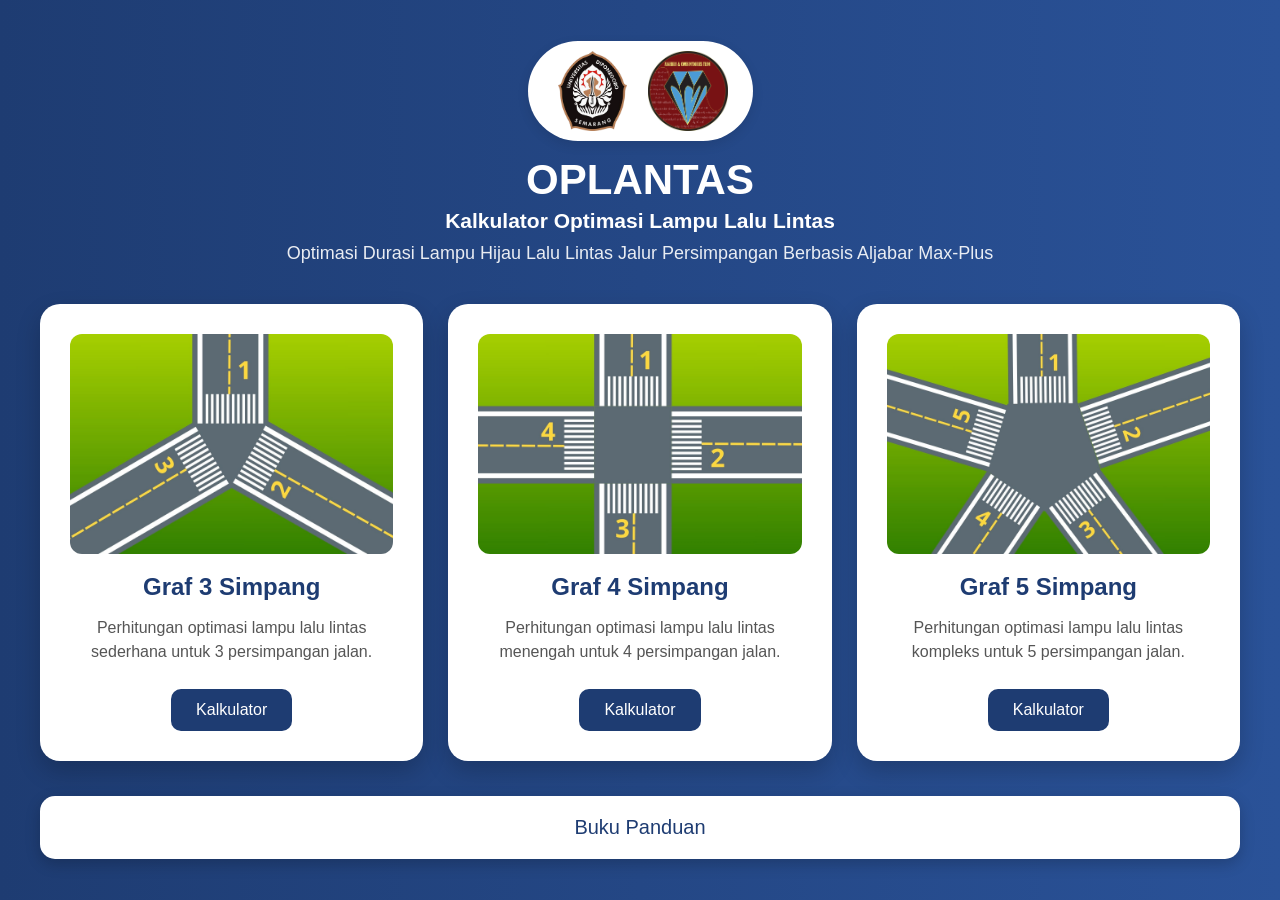
<file: index.html>
<!-- index.html -->
<!DOCTYPE html>
<html lang="id">
<head>
  <meta charset="UTF-8" />
  <meta name="viewport" content="width=device-width, initial-scale=1.0"/>
  <title>Kalkulator Lampu Lalu Lintas</title>
  <link rel="stylesheet" href="style.css" />
</head>
<body>

  <div class="container">
    <header class="header">
        <div class="logo-container">
            <img src="logoundip.png" alt="Logo Undip" class="logo">
            <img src="LogoAK.png" alt="Logo AK" class="logo">
        </div>
        <h1>OPLANTAS</h1>
        <h2>Kalkulator Optimasi Lampu Lalu Lintas</h2>
        <p>Optimasi Durasi Lampu Hijau Lalu Lintas Jalur Persimpangan Berbasis Aljabar Max-Plus</p>
    </header>

    <div class="menu-grid">
      <div class="card">
        <img src="jalur3simpang.jpg" alt="Lampu Lalu Lintas" class="image">
        <h2>Graf 3 Simpang</h2>
        <p>Perhitungan optimasi lampu lalu lintas sederhana untuk 3 persimpangan jalan.</p>
        <button onclick="pilihGraf(3)">Kalkulator</button>
      </div>

      <div class="card">
        <img src="jalur4simpang.jpg" alt="Lampu Lalu Lintas" class="image">
        <h2>Graf 4 Simpang</h2>
        <p>Perhitungan optimasi lampu lalu lintas menengah untuk 4 persimpangan jalan.</p>
        <button onclick="pilihGraf(4)">Kalkulator</button>
      </div>

      <div class="card">
        <img src="jalur5simpang.jpg" alt="Lampu Lalu Lintas" class="image">
        <h2>Graf 5 Simpang</h2>
        <p>Perhitungan optimasi lampu lalu lintas kompleks untuk 5 persimpangan jalan.</p>
        <button onclick="pilihGraf(5)">Kalkulator</button>
      </div>
    </div>

    <div onclick="window.location.href='Bukpan.html'" class="panduan" id="hasilMenu">Buku Panduan</div>
  </div>

  <script src="script.js"></script>
</body>
</html>
</file>
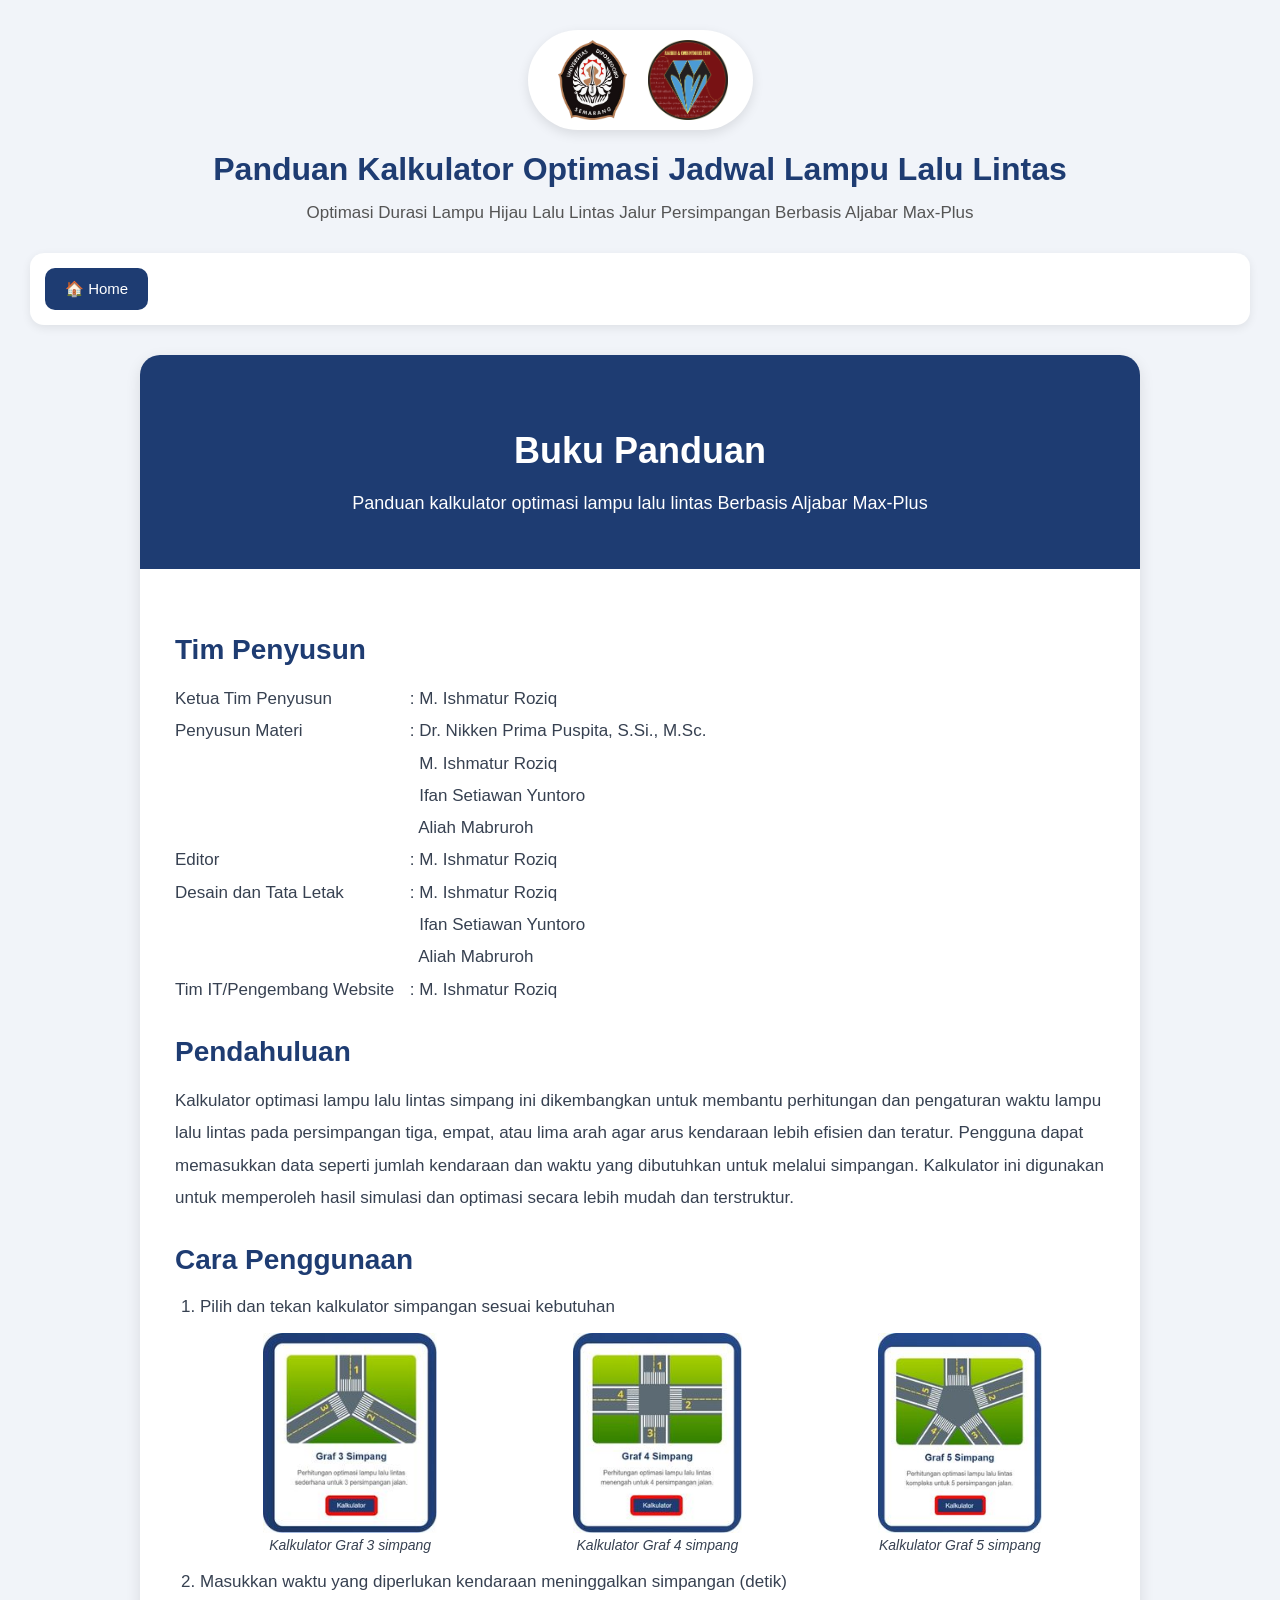
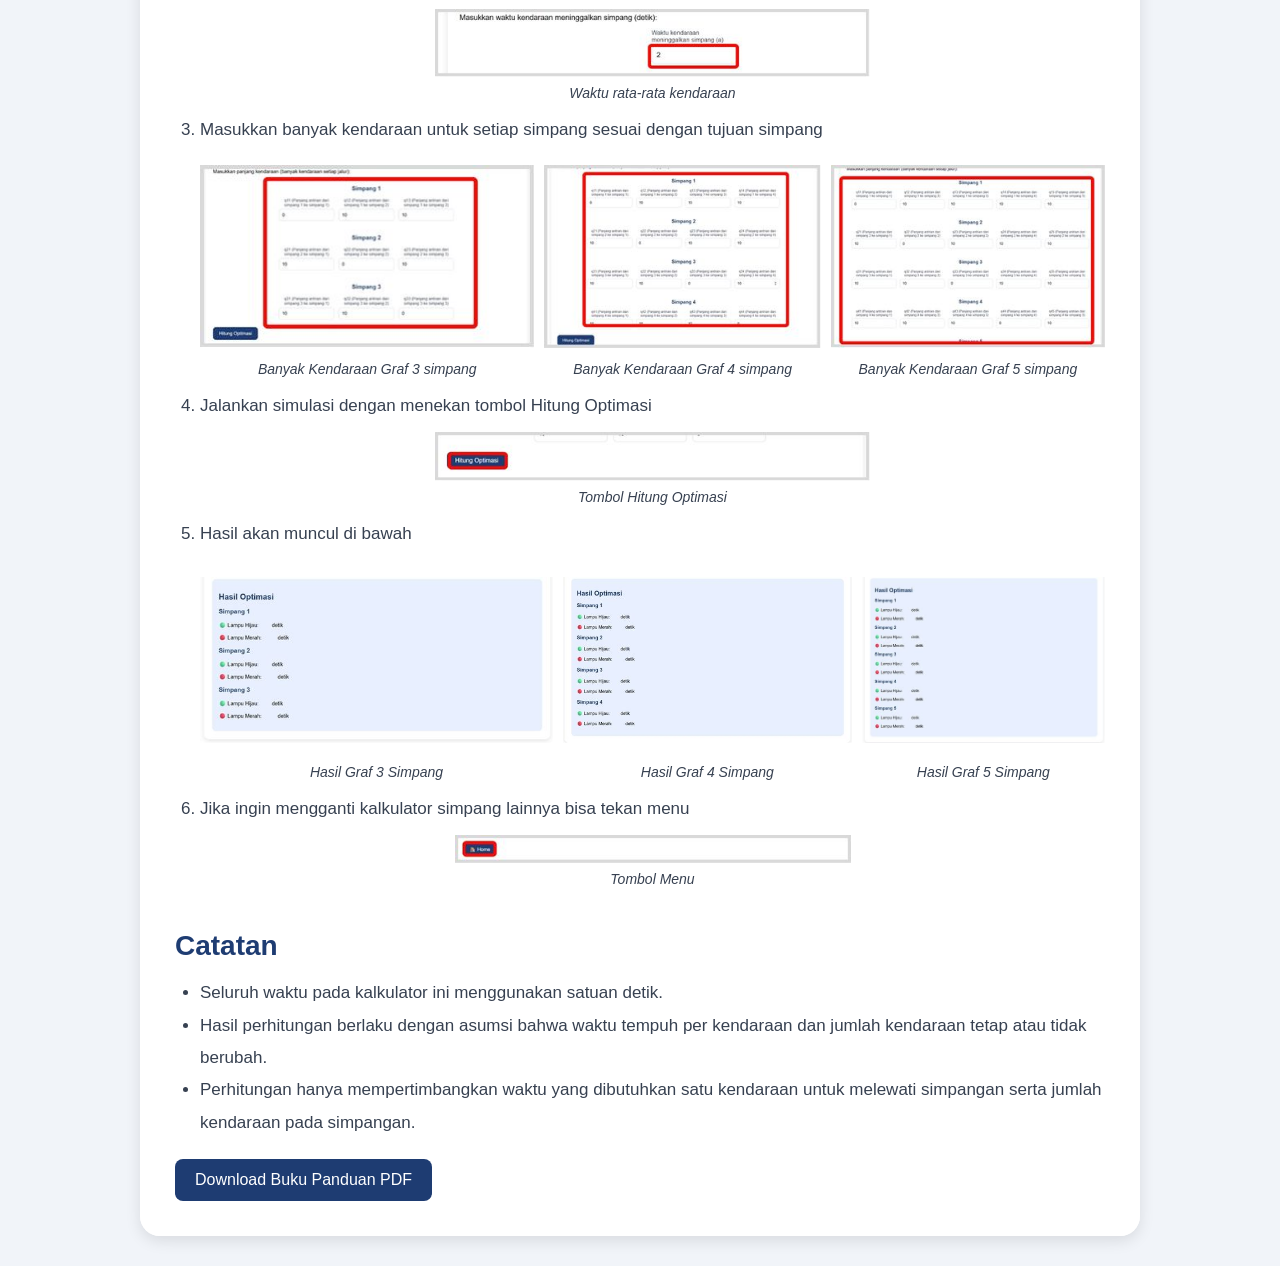
<file: Bukpan.html>
<!DOCTYPE html>
<html lang="id">
<head>
  <meta charset="UTF-8">
  <meta name="viewport" content="width=device-width, initial-scale=1.0">
  <title>Buku Panduan</title>
  <link rel="stylesheet" href="style2.css">
</head>

<body>
  <header class="header">
    <div class="logo-container">
      <img src="logoundip.png" alt="Logo Undip" class="logo">
      <img src="LogoAK.png" alt="Logo AK" class="logo">
    </div>

    <h1>Panduan Kalkulator Optimasi Jadwal Lampu Lalu Lintas</h1>
    <p>Optimasi Durasi Lampu Hijau Lalu Lintas Jalur Persimpangan Berbasis Aljabar Max-Plus</p>

  </header>

  <div class="filter-btns">
    <button onclick="window.location.href='index.html'">🏠 Home</button>
  </div>

  <div class="book">
    <div class="book-cover">

      <h1 id="judulBuku">Buku Panduan</h1>
      <p id="deskripsiBuku">Panduan kalkulator optimasi lampu lalu lintas Berbasis Aljabar Max-Plus</p>

    </div>

    <div class="book-content">
      <div>
      <h2>Tim Penyusun</h2>

      <p>
        <span class="label">Ketua Tim Penyusun</span> : M. Ishmatur Roziq<br>

        <span class="label">Penyusun Materi</span> : Dr. Nikken Prima Puspita, S.Si., M.Sc.<br>
        <span class="label"></span> &nbsp; M. Ishmatur Roziq<br>
        <span class="label"></span> &nbsp; Ifan Setiawan Yuntoro<br>
        <span class="label"></span> &nbsp; Aliah Mabruroh<br>

        <span class="label">Editor</span> : M. Ishmatur Roziq<br>
        <span class="label">Desain dan Tata Letak</span> : M. Ishmatur Roziq<br>
        <span class="label"></span> &nbsp; Ifan Setiawan Yuntoro<br>
        <span class="label"></span> &nbsp; Aliah Mabruroh<br>

        <span class="label">Tim IT/Pengembang Website</span> : M. Ishmatur Roziq
      </p>
        
      <h2>Pendahuluan</h2>

      <p>
        Kalkulator optimasi lampu lalu lintas simpang ini dikembangkan untuk membantu perhitungan dan 
        pengaturan waktu lampu lalu lintas pada persimpangan tiga, empat, atau lima arah agar arus kendaraan
        lebih efisien dan teratur. Pengguna dapat memasukkan data seperti jumlah kendaraan 
        dan waktu yang dibutuhkan untuk melalui simpangan. Kalkulator ini digunakan untuk memperoleh hasil simulasi
        dan optimasi secara lebih mudah dan terstruktur.
      </p>

      <h2>Cara Penggunaan</h2>

      <ol>
        <li>Pilih dan tekan kalkulator simpangan sesuai kebutuhan</li>
        <div class="simpang-container1">
          <div class="simpang-item">
            <img src="bukpan1-jalur3simpang.jpg" class="image1">
            <figcaption class="caption">
              Kalkulator Graf 3 simpang
            </figcaption>
          </div>

          <div class="simpang-item">
            <img src="bukpan1-jalur4simpang.jpg" class="image1">
            <figcaption class="caption">
              Kalkulator Graf 4 simpang
            </figcaption>
          </div>

          <div class="simpang-item">
            <img src="bukpan1-jalur5simpang.jpg" class="image1">
            <figcaption class="caption">
              Kalkulator Graf 5 simpang
            </figcaption>
          </div>
        </div>
        
        <li>Masukkan waktu yang diperlukan kendaraan meninggalkan simpangan (detik)</li>
        <div class="simpang-container">
          <div class="simpang-item">
            <img src="bukpan2.jpg" class="image2">
            <figcaption class="caption">
              Waktu rata-rata kendaraan
            </figcaption>
          </div>
        </div>

        <li>Masukkan banyak kendaraan untuk setiap simpang sesuai dengan tujuan simpang</li>
        <div class="simpang-container">
          <div class="simpang-item">
            <img src="bukpan3-jalur3simpang.jpg" class="image3">
            <figcaption class="caption">
              Banyak Kendaraan Graf 3 simpang
            </figcaption>
          </div>

          <div class="simpang-item">
            <img src="bukpan3-jalur4simpang.jpg" class="image3">
            <figcaption class="caption">
              Banyak Kendaraan Graf 4 simpang
            </figcaption>
          </div>

          <div class="simpang-item">
            <img src="bukpan3-jalur5simpang.jpg" class="image3">
            <figcaption class="caption">
              Banyak Kendaraan Graf 5 simpang
            </figcaption>
          </div>
        </div>

        <li>Jalankan simulasi dengan menekan tombol Hitung Optimasi</li>
        <div class="simpang-container">
          <div class="simpang-item">
            <img src="bukpan4.jpg" class="image2">
            <figcaption class="caption">
                Tombol Hitung Optimasi
            </figcaption>
          </div>
        </div>

        <li>Hasil akan muncul di bawah</li>
        <div class="simpang-container">
          <div class="simpang-item">
            <img src="bukpan5-jalur3simpang.jpg" class="image1">
            <figcaption class="caption">
              Hasil Graf 3 Simpang
            </figcaption>
          </div>

          <div class="simpang-item">
            <img src="bukpan5-jalur4simpang.jpg" class="image1">
            <figcaption class="caption">
              Hasil Graf 4 Simpang
            </figcaption>
          </div>

          <div class="simpang-item">
            <img src="bukpan5-jalur5simpang.jpg" class="image1">
            <figcaption class="caption">
              Hasil Graf 5 Simpang
            </figcaption>
          </div>
        </div>
        
        <li>Jika ingin mengganti kalkulator simpang lainnya bisa tekan menu</li>
        <div class="simpang-container">
          <div class="simpang-item">
            <img src="bukpan6.jpg" class="image2">
            <figcaption class="caption">
              Tombol Menu
            </figcaption>
          </div>
        </div>
      </ol>

      <h2>Catatan</h2>
      <ul>
        <li>Seluruh waktu pada kalkulator ini menggunakan satuan detik.</li>
        <li>Hasil perhitungan berlaku dengan asumsi bahwa waktu tempuh per kendaraan dan jumlah kendaraan tetap atau tidak berubah.</li>
        <li>Perhitungan hanya mempertimbangkan waktu yang dibutuhkan satu kendaraan untuk melewati simpangan serta jumlah kendaraan pada simpangan.</li>
      </ul>
          <a href="Cara Penggunaan Oplantas.pdf" download class="btn-download">Download Buku Panduan PDF</a>
      </div>
    </div>
  </div>
</body>
</html>
</file>
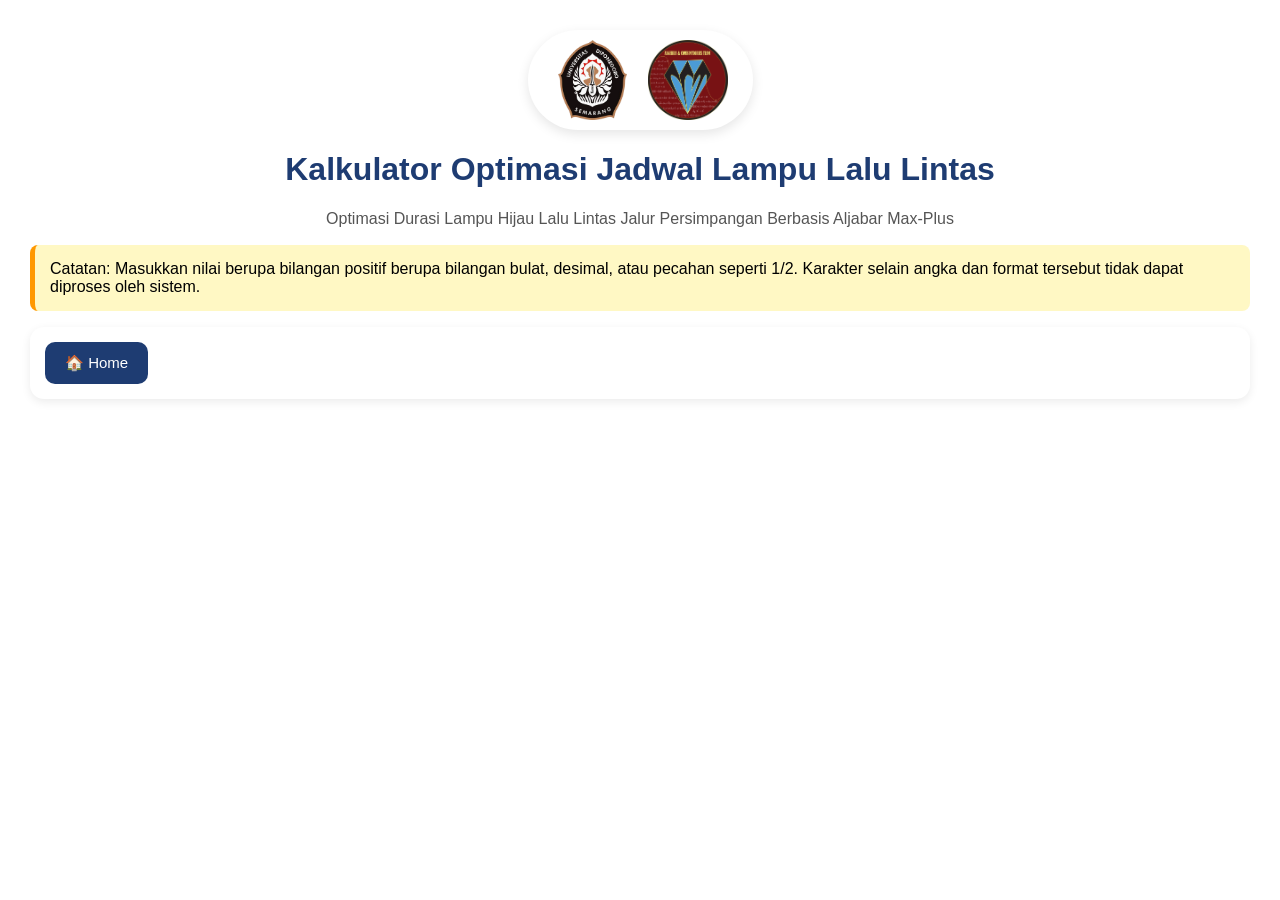
<file: oplantas_cal.html>
<!DOCTYPE html>
<html lang="id">
<head>
  <meta charset="UTF-8">
  <meta name="viewport" content="width=device-width, initial-scale=1.0">
  <title>Kalkulator Optimasi Jadwal Lampu Lalu Lintas</title>
  <link rel="stylesheet" href="style1.css">
</head>

<body>

  <div class="logo-container">
    <img src="logoundip.png" alt="Logo Undip" class="logo">
    <img src="LogoAK.png" alt="Logo AK" class="logo">
  </div>

  <h1>Kalkulator Optimasi Jadwal Lampu Lalu Lintas</h1>
  <p class="p1">Optimasi Durasi Lampu Hijau Lalu Lintas Jalur Persimpangan Berbasis Aljabar Max-Plus</p>

  <p class="catatan">
    Catatan:
    Masukkan nilai berupa bilangan positif berupa bilangan bulat, desimal, atau pecahan seperti 1/2. 
    Karakter selain angka dan format tersebut tidak dapat diproses oleh sistem.
  </p>
  
  <div class="filter-btns">
    <button onclick="window.location.href='index.html'">🏠 Home</button>
  </div>

  <div class="container" id="grafContainer"></div>

  <script src="script1.js"></script>

</body>
</html>
</file>
<file: style.css>
/*GLOBAL RESET*/
*{
  margin:0;
  padding:0;
  box-sizing:border-box;
}

/*BODY*/
body{
  font-family: Arial, sans-serif;
  background: linear-gradient(to right, #1e3c72, #2a5298);
  min-height:100vh;
  display:flex;
  justify-content:center;
  align-items:center;
  padding:30px;
}

/*CONTAINER*/
.container{
  width:100%;
  max-width:1200px;
}

/*HEADER*/
.header{
  text-align:center;
  color:white;
  margin-bottom:40px;
}

.header h1{
  font-size:42px;
  margin-bottom:5px;
}

.header h2{
  font-size: 21px;
  margin-bottom:10px;
}

.header p{
  font-size:18px;
  opacity:0.9;
}

/*GRID MENU*/
.menu-grid{
  display:grid;
  grid-template-columns:repeat(auto-fit, minmax(280px, 1fr));
  gap:25px;
}

/*CARD*/
.card{
  background:white;
  border-radius:20px;
  padding:30px;
  text-align:center;
  transition:0.3s;
  box-shadow:0 10px 25px rgba(0,0,0,0.2);
}

.card:hover{
  transform:translateY(-10px);
}

.card h2{
  margin-bottom:15px;
  color:#1e3c72;
}

.card p{
  color:#555;
  margin-bottom:25px;
  line-height:1.5;
}

/*ICON / LOGO*/
.icon{
  font-size:60px;
  margin-bottom:20px;
}

.logo-container{
  background: #ffffff;
  display: flex;
  justify-content: center;
  align-items: center;
  gap: 15px;

  padding: 10px 25px;
  border-radius: 50px;

  width: fit-content;
  margin: 0 auto 15px auto;

  box-shadow: 0 4px 12px rgba(0,0,0,0.1);
}

.logo{
  width: 80px;
  height: 80px;
  object-fit: contain;
  display: block;
}

.image{
  width:100%;
  height:220px;
  object-fit:cover;
  border-radius:12px;
  margin-bottom:15px;
}

/*BUTTON*/
button{
  background:#1e3c72;
  color:white;
  border:none;
  padding:12px 25px;
  border-radius:10px;
  cursor:pointer;
  font-size:16px;
  transition:0.3s;
}

button:hover{
  background:#16325c;
}

/*HASIL*/
.panduan{
  background:white;
  color:#1e3c72;
  padding:20px;
  margin-top:35px;
  border-radius:15px;
  cursor:pointer;
  text-align:center;
  font-size:20px;
  box-shadow:0 5px 15px rgba(0,0,0,0.2);
  transition:0.3s;
}

.panduan:hover{
  background:#2563eb;
  color: white;
}
</file>
<file: style2.css>
/* BODY */
body{
  font-family: Arial, sans-serif;
  margin:0;
  padding:30px;
  background:#f1f4f9;
}

/* HEADER */
.header{
  text-align:center;
  color:white;
  margin-bottom:30px;
}

/* JUDUL */
h1{
  text-align:center;
  margin-bottom:30px;
  color:#1e3c72;
}

.label {
  display: inline-block;
  width: 230px;
}

/* SUBTITLE */
.header p{
  color:#555;
  margin-top:-15px;
  font-size:17px;
}

/* CATATAN */
.catatan{
  background:#fff8c4;
  border-left:5px solid #ff9800;
  padding:15px;
  margin-top:20px;
  border-radius:8px;
}

/* ICON / LOGO */
.logo-container{
  background:#ffffff;

  display:flex;
  justify-content:center;
  align-items:center;
  gap:15px;

  padding:10px 25px;

  border-radius:50px;

  width:fit-content;
  margin:0 auto 15px auto;

  box-shadow:0 4px 12px rgba(0,0,0,0.1);
}

.logo{
  width:80px;
  height:80px;

  object-fit:contain;
  display:block;
}

/* FILTER BUTTON */
.filter-btns{
  display:flex;
  justify-content:flex-start;
  align-items:center;
  gap:12px;

  margin-bottom:30px;
  flex-wrap:wrap;

  background:white;

  padding:15px;

  border-radius:14px;

  box-shadow:0 3px 10px rgba(0,0,0,0.08);
}

/* BUTTON */
button{
  padding:12px 20px;

  border:none;
  border-radius:10px;

  background:#1e3c72;
  color:white;

  font-size:15px;

  cursor:pointer;

  transition:0.2s;
}

button:hover{
  background:#16325c;
  transform:scale(1.03);
}

/* BUKU */
.book{
  width:100%;
  max-width:1000px;

  margin:auto;

  background:white;

  border-radius:20px;

  overflow:hidden;

  box-shadow:0 5px 15px rgba(0,0,0,0.1);
}

/* COVER BUKU */
.book-cover{
  background:#1e3c72;

  color:white;

  text-align:center;

  padding:50px 30px;
}

.book-cover h1{
  color:white;
  margin-bottom:15px;
  font-size:36px;
}

.book-cover p{
  font-size:18px;
  line-height:1.8;

  max-width:700px;
  margin:auto;
}

/* ISI BUKU */
.book-content{
  padding:35px;
  background:#ffffff;
}

/* JUDUL ISI */
.book-content h2{
  color:#1e3c72;
  margin-top:30px;
  margin-bottom:15px;
  font-size:28px;
}

/* PARAGRAF & LIST */
.book-content p,
.book-content li{
  color:#374151;
  font-size:17px;
  line-height:1.9;
}

.book-content ul,
.book-content ol{
  padding-left:25px;
  margin-top:10px;
  margin-bottom:20px;
}

.simpang-container{
  margin-top: 10px;
  display: flex;
  justify-content: center;
  align-items: flex-start;
  gap: 10px;
  flex-wrap: nowrap;
}

.simpang-container1{
  margin-top: 10px;
  display: flex;
  justify-content: center;
  align-items: flex-start;
  gap: 15%;
  flex-wrap: nowrap;
}

.simpang-item{
    text-align: center;
}

.simpang-item{
    text-align: center;
}

.simpang-item figcaption,
.caption{
    margin-top: 2px;
    margin-bottom: 10px;
    font-size: 14px;
    font-style: italic;
    color: #374151;
    text-align: center;
    line-height: 1.5;
}

/* IMAGE */
.image{
  width:50%;
  display:block;
  margin:25px auto;
  border-radius:20px;
}

.image1{
  width: 100%;
  height: 200px;
  gap: 20px;
  object-fit: contain;
  display: block;
}

.image2{
  width: 80%;
  height: auto;
}

.image3{
  width: 100%;
  height: 200px;
  object-fit: contain;
  display: block;
}

/* BOX HASIL */
.hasil{
  margin-top:30px;

  background:#e8f0ff;

  padding:20px;

  border-radius:12px;

  text-align:left;
}

/* RESPONSIVE */
@media (max-width:768px){

  body{
    padding:20px;
  }

  .logo{
    width:60px;
    height:60px;
  }

  .book-cover{
    padding:40px 20px;
  }

  .book-cover h1{
    font-size:28px;
  }

  .book-content{
    padding:25px;
  }

  .book-content h2{
    font-size:24px;
  }

  .image{
    width:100%;
  }

}

.btn-download{
  display:inline-block;
  padding:12px 20px;
  background:#1e3c72;
  color:white;
  text-decoration:none;
  border-radius:8px;
  transition:0.3s;
}

.btn-download:hover{
  background:#2a5298;
}
</file>
<file: style1.css>
/*BODY*/
body{
  font-family: Arial, sans-serif;
  margin:0;
  padding:30px;
}

/*HEADER*/
.header {
  text-align: center;
  color: white;
}

/*JUDUL*/
h1 {
  text-align: center;
  margin-bottom: 30px;
  color: #1e3c72;
}

.p1{
  text-align: center;
  color:#555;
  margin-bottom:25px;
  line-height:2px;
}

/*CATATAN*/
.catatan{
  background:#fff8c4;
  border-left:5px solid #ff9800;
  padding:15px;
  margin-top:20px;
  border-radius:8px;
}

/*Icon / LOGO*/
.logo-container{
  background: #ffffff;
  display: flex;
  justify-content: center;
  align-items: center;
  gap: 15px;

  padding: 10px 25px;
  border-radius: 50px;

  width: fit-content;
  margin: 0 auto 15px auto;

  box-shadow: 0 4px 12px rgba(0,0,0,0.1);
}

.logo{
  width: 80px;
  height: 80px;
  object-fit: contain;
  display: block;
}

.image {
  width: 50%;
  display: block;
  margin: 0 auto;
  border-radius:20px;
}

/*FILTER BUTTON*/
.filter-btns {
  display: flex;
  justify-content: flex-start;
  align-items: center;
  gap: 12px;
  margin-bottom: 30px;
  flex-wrap: wrap;

  background: white;
  padding: 15px;
  border-radius: 14px;
  box-shadow: 0 3px 10px rgba(0,0,0,0.08);
}

button {
  padding: 12px 20px;
  border: none;
  border-radius: 10px;
  background: #1e3c72;
  color: white;
  font-size: 15px;
  cursor: pointer;
  transition: 0.2s;
}

button:hover {
  background: #16325c;
  transform: scale(1.03);
}

/*CONTAINER GRAF*/
#grafContainer {
  display: flex;
  justify-content: center;
}

/*CARD*/
.card {
  width: 100%;
  max-width: 1000px;
  background: white;
  border-radius: 16px;
  padding: 25px;
  box-shadow: 0 5px 15px rgba(0,0,0,0.1);
}

/*MATRIX*/
.matrix-row {
  display: flex;
  justify-content: center;
  text-align: center;
  gap: 15px;
  margin-bottom: 25px;
  flex-wrap: wrap;
  align-items: flex-start;
}

.matrix-row h3 {
  width: 100%;
  text-align: center;
  margin-bottom: 5px;
  color: #1e3c72;
}

/*INPUT*/
.input-a{
  display:flex;
  justify-content:center;
  margin-bottom:20px;
}

.input-group {
  display: flex;
  flex-direction: column;
  width: 180px;
}

.input-group label {
  font-size: 13px;
  margin-bottom: 6px;
  color: #374151;
}

.input-group input {
  padding: 10px;
  justify-content: center;
  border: 1px solid #cbd5e1;
  border-radius: 8px;
  font-size: 14px;
}

/*HASIL*/
#hasil {
  margin-top: 30px;
  background: #e8f0ff;
  padding: 20px;
  border-radius: 12px;
  text-align: left;
}

#hasil h2,
#hasil h3 {
  color: #1e3c72;
}

pre {
  background: #e5e7eb;
  padding: 15px;
  border-radius: 10px;
  overflow-x: auto;
}

/*RESPONSIVE*/
@media (max-width: 768px) {

  .matrix-row {
    flex-direction: column;
  }

  .input-group {
    width: 100%;
  }

}
</file>
